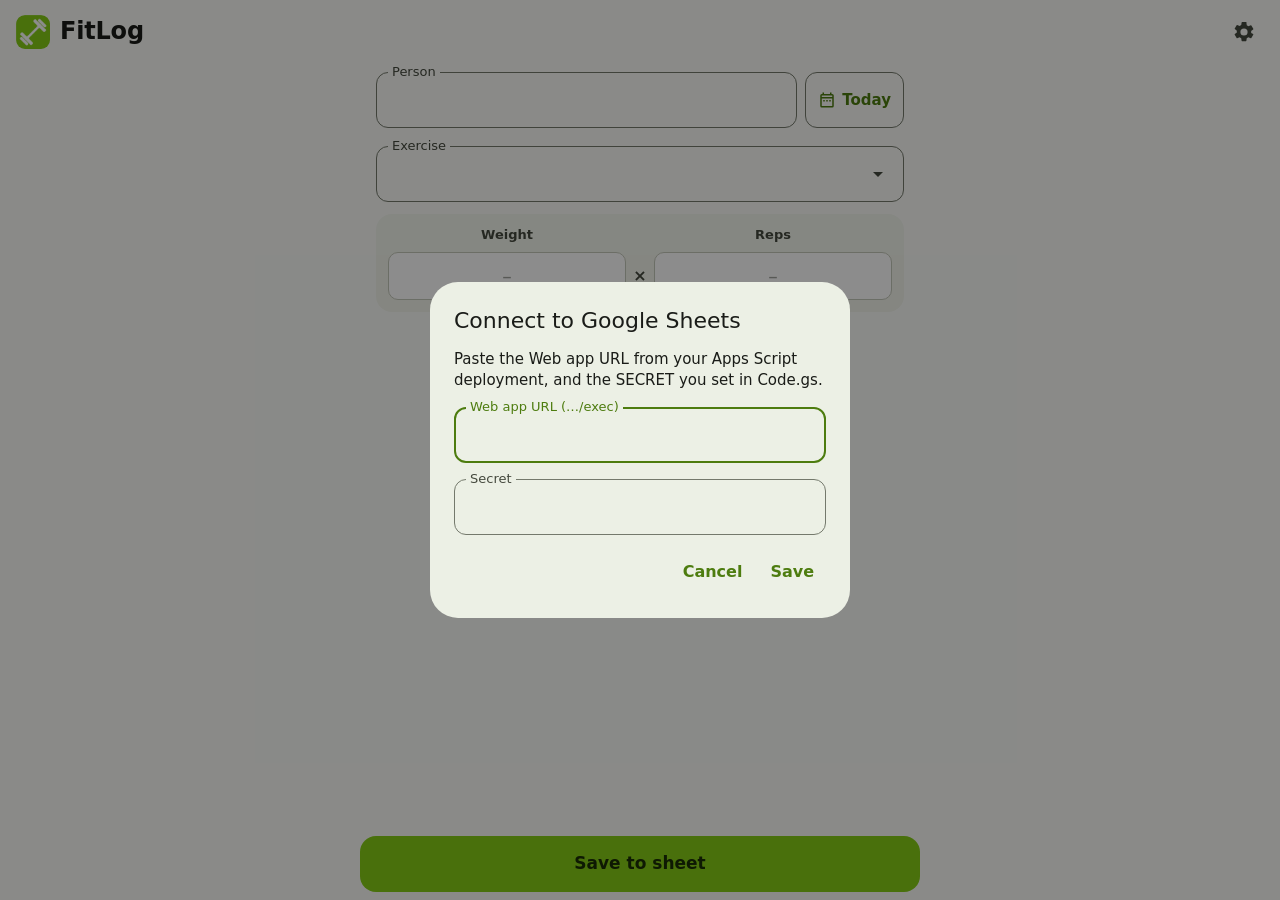
<file: web/index.html>
<!doctype html>
<html lang="en">
<head>
  <meta charset="utf-8">
  <meta name="viewport" content="width=device-width, initial-scale=1, viewport-fit=cover">
  <title>FitLog</title>
  <meta name="description" content="Log your gym sets straight into your Google Sheet.">
  <meta name="theme-color" content="#FAFBF7" media="(prefers-color-scheme: light)">
  <meta name="theme-color" content="#11140F" media="(prefers-color-scheme: dark)">
  <!-- iPhone: "Add to Home Screen" opens full-screen with this icon and name -->
  <meta name="apple-mobile-web-app-capable" content="yes">
  <meta name="mobile-web-app-capable" content="yes">
  <meta name="apple-mobile-web-app-status-bar-style" content="default">
  <meta name="apple-mobile-web-app-title" content="FitLog">
  <link rel="apple-touch-icon" href="icons/apple-touch-icon.png">
  <link rel="icon" type="image/png" href="icons/icon-192.png">
  <link rel="manifest" href="manifest.webmanifest">
  <link rel="stylesheet" href="style.css">
</head>
<body>
  <header class="topbar">
    <div class="brand">
      <img class="logo" src="icons/icon-192.png" alt="" width="34" height="34">
      <h1>FitLog</h1>
    </div>
    <button id="settingsBtn" class="icon-btn" aria-label="Settings">
      <svg viewBox="0 0 24 24" aria-hidden="true"><path d="M19.14 12.94c.04-.31.06-.62.06-.94s-.02-.63-.06-.94l2.03-1.58a.49.49 0 0 0 .12-.61l-1.92-3.32a.49.49 0 0 0-.59-.22l-2.39.96a7 7 0 0 0-1.62-.94l-.36-2.54A.48.48 0 0 0 13.92 2h-3.84a.48.48 0 0 0-.48.41l-.36 2.54c-.59.24-1.13.56-1.62.94l-2.39-.96a.49.49 0 0 0-.59.22L2.72 8.47a.48.48 0 0 0 .12.61l2.03 1.58c-.04.31-.07.63-.07.94s.02.63.06.94l-2.03 1.58a.49.49 0 0 0-.12.61l1.92 3.32c.12.22.37.29.59.22l2.39-.96c.5.38 1.03.7 1.62.94l.36 2.54c.05.24.25.41.48.41h3.84c.24 0 .44-.17.47-.41l.36-2.54c.59-.24 1.13-.56 1.62-.94l2.39.96c.22.08.47 0 .59-.22l1.92-3.32a.48.48 0 0 0-.12-.61zM12 15.6A3.6 3.6 0 1 1 12 8.4a3.6 3.6 0 0 1 0 7.2z"/></svg>
    </button>
  </header>

  <main id="main">
    <div id="pending" class="banner" hidden>
      <span id="pendingText"></span>
      <button id="syncBtn" class="text-btn">Sync</button>
    </div>

    <section class="row">
      <label class="field grow">
        <span>Person</span>
        <input id="person" autocomplete="off" autocapitalize="words" spellcheck="false">
      </label>
      <label class="date-btn">
        <svg viewBox="0 0 24 24" aria-hidden="true"><path d="M19 4h-1V2h-2v2H8V2H6v2H5a2 2 0 0 0-2 2v14a2 2 0 0 0 2 2h14a2 2 0 0 0 2-2V6a2 2 0 0 0-2-2zm0 16H5V10h14v10zM5 8V6h14v2H5zm2 4h2v2H7v-2zm4 0h2v2h-2v-2zm4 0h2v2h-2v-2z"/></svg>
        <span id="dateLabel">Today</span>
        <input id="date" type="date" aria-label="Date">
      </label>
    </section>
    <div id="chips" class="chips"></div>

    <section class="exercise-wrap">
      <label class="field">
        <span>Exercise</span>
        <input id="exercise" autocomplete="off" autocapitalize="words" spellcheck="false" enterkeyhint="next">
      </label>
      <button id="exToggle" class="ex-toggle" aria-label="Show exercises" tabindex="-1">
        <svg viewBox="0 0 24 24" aria-hidden="true"><path d="M7 10l5 5 5-5z"/></svg>
      </button>
      <ul id="suggest" class="suggest" role="listbox" hidden></ul>
    </section>

    <p id="last" class="hint" hidden></p>

    <section class="card">
      <div class="set-head"><span>Weight</span><i></i><span>Reps</span></div>
      <div class="set-row">
        <input id="weight" class="num" inputmode="decimal" placeholder="–" aria-label="Weight" enterkeyhint="next">
        <b>×</b>
        <input id="reps" class="num" inputmode="numeric" pattern="[0-9]*" placeholder="–" aria-label="Reps" enterkeyhint="done">
      </div>
    </section>

    <section id="todayWrap" hidden>
      <div class="today-head"><strong>Today</strong> <span id="todayCount"></span></div>
      <ul id="today" class="today"></ul>
    </section>
  </main>

  <footer class="savebar">
    <button id="saveBtn" class="save">Save to sheet</button>
  </footer>

  <div id="toast" class="toast" role="status" aria-live="polite" hidden></div>

  <dialog id="settingsDlg">
    <form method="dialog">
      <h2>Connect to Google Sheets</h2>
      <p>Paste the Web app URL from your Apps Script deployment, and the SECRET you set in Code.gs.</p>
      <label class="field"><span>Web app URL (…/exec)</span><input id="url" type="url" autocomplete="off" spellcheck="false"></label>
      <label class="field"><span>Secret</span><input id="secret" autocomplete="off" spellcheck="false" autocapitalize="off"></label>
      <div class="dlg-actions">
        <button value="cancel" class="text-btn">Cancel</button>
        <button id="settingsSave" value="save" class="text-btn">Save</button>
      </div>
    </form>
  </dialog>

  <dialog id="editDlg">
    <form method="dialog">
      <h2 id="editTitle"></h2>
      <p id="editSub" class="muted"></p>
      <div id="editFields">
        <div class="set-head"><span>Weight</span><i></i><span>Reps</span></div>
        <div class="set-row">
          <input id="editWeight" class="num" inputmode="decimal" aria-label="Weight">
          <b>×</b>
          <input id="editReps" class="num" inputmode="numeric" pattern="[0-9]*" aria-label="Reps">
        </div>
      </div>
      <p id="editConfirm" hidden></p>
      <div class="dlg-actions">
        <button type="button" id="editDelete" class="text-btn danger">Delete</button>
        <button type="button" id="editCancel" class="text-btn">Cancel</button>
        <button type="button" id="editOk" class="text-btn">Save</button>
      </div>
    </form>
  </dialog>

  <script type="module" src="app.js"></script>
</body>
</html>
</file>
<file: web/style.css>
/* FitLog web app — same lime theme as the Android app (Theme.kt). */
:root {
  --lime: #84CC16;
  --lime-ink: #1A2E05;
  --primary: #4D7C0F;
  --primary-container: #D9F99D;
  --on-primary-container: #1A2E05;
  --amber: #FEF3C7;
  --on-amber: #451A03;
  --bg: #FAFBF7;
  --on-bg: #1A1C18;
  --card: #F2F5EC;
  --muted: #44483D;
  --outline: #74796C;
  --outline-variant: #C4C8BA;
  --field-bg: #FFFFFF;
  --dialog-bg: #ECF0E5;
  --danger: #B3261E;
  --toast-bg: #2F312C;
  --toast-ink: #F1F1EB;
  color-scheme: light;
}
@media (prefers-color-scheme: dark) {
  :root {
    --primary: #A3E635;
    --primary-container: #3F6212;
    --on-primary-container: #ECFCCB;
    --amber: #5B3A0A;
    --on-amber: #FEF3C7;
    --bg: #11140F;
    --on-bg: #E2E3DC;
    --card: #191D16;
    --muted: #C4C8BA;
    --outline: #8E9285;
    --outline-variant: #44483D;
    --field-bg: #11140F;
    --dialog-bg: #282B24;
    --danger: #F2B8B5;
    --toast-bg: #E2E3DC;
    --toast-ink: #1A1C18;
    color-scheme: dark;
  }
}

* { box-sizing: border-box; }
[hidden] { display: none !important; }
html { -webkit-text-size-adjust: 100%; }
body {
  margin: 0;
  background: var(--bg);
  color: var(--on-bg);
  font: 16px/1.4 -apple-system, BlinkMacSystemFont, "SF Pro Text", Roboto, "Segoe UI", system-ui, sans-serif;
  -webkit-tap-highlight-color: transparent;
  /* room for the pinned Save bar and the iPhone home indicator */
  padding-bottom: calc(96px + env(safe-area-inset-bottom));
}
button { font: inherit; color: inherit; cursor: pointer; }
input { font: inherit; color: inherit; }
svg { width: 24px; height: 24px; fill: currentColor; }

.topbar {
  display: flex; align-items: center; justify-content: space-between;
  padding: calc(12px + env(safe-area-inset-top)) calc(16px + env(safe-area-inset-right)) 8px calc(16px + env(safe-area-inset-left));
}
.brand { display: flex; align-items: center; gap: 10px; }
.logo { width: 34px; height: 34px; border-radius: 9px; display: block; }
h1 { font-size: 24px; font-weight: 650; margin: 0; letter-spacing: -0.2px; }
.icon-btn { background: none; border: 0; padding: 8px; border-radius: 50%; color: var(--muted); display: grid; }
.icon-btn:active { background: var(--card); }

main {
  padding: 4px calc(16px + env(safe-area-inset-right)) 8px calc(16px + env(safe-area-inset-left));
  display: flex; flex-direction: column; gap: 12px;
  max-width: 560px; margin: 0 auto;
}

/* Outlined text field with a floating label (like Material's OutlinedTextField) */
.field { position: relative; display: block; }
.field > span {
  position: absolute; left: 12px; top: -9px; padding: 0 4px;
  background: var(--bg); color: var(--muted); font-size: 13px; line-height: 18px;
}
.field input {
  width: 100%; height: 56px; padding: 0 16px;
  border: 1px solid var(--outline); border-radius: 12px; background: transparent;
  font-size: 17px; outline: none;
}
.field input:focus { border: 2px solid var(--primary); padding: 0 15px; }
.field:focus-within > span { color: var(--primary); }
.grow { flex: 1; min-width: 0; }

.row { display: flex; gap: 8px; align-items: stretch; padding-top: 8px; }
.date-btn {
  position: relative; display: flex; align-items: center; gap: 6px;
  height: 56px; padding: 0 12px; border: 1px solid var(--outline); border-radius: 12px;
  color: var(--primary); font-weight: 600; font-size: 15px; white-space: nowrap;
}
.date-btn svg { width: 18px; height: 18px; }
/* the real date input covers the button, invisible, so tapping opens the iOS date picker */
.date-btn input { position: absolute; inset: 0; opacity: 0; width: 100%; height: 100%; border: 0; }

.chips { display: flex; flex-wrap: wrap; gap: 8px; margin-top: -4px; }
.chips:empty { display: none; }
.chip {
  height: 36px; padding: 0 16px; border-radius: 8px; font-size: 15px; font-weight: 500;
  border: 1px solid var(--outline); background: transparent; color: var(--muted);
}
.chip[aria-pressed="true"] { background: var(--lime); color: var(--lime-ink); border-color: var(--lime); }

.exercise-wrap { position: relative; padding-top: 6px; }
.exercise-wrap .field input { padding-right: 48px; }
.ex-toggle {
  position: absolute; right: 4px; top: 10px; height: 48px; width: 44px;
  background: none; border: 0; color: var(--muted); display: grid; place-items: center;
}
.suggest {
  position: absolute; z-index: 5; left: 0; right: 0; top: calc(100% + 2px);
  margin: 0; padding: 6px 0; list-style: none; max-height: 300px; overflow-y: auto;
  background: var(--dialog-bg); border-radius: 8px;
  box-shadow: 0 6px 20px rgba(0,0,0,.18), 0 2px 6px rgba(0,0,0,.10);
}
.suggest li { padding: 13px 16px; font-size: 16px; }
.suggest li:active, .suggest li.active { background: var(--outline-variant); }

.hint {
  margin: 0; padding: 10px 14px; border-radius: 12px; font-size: 14px;
  background: var(--primary-container); color: var(--on-primary-container);
}

.card { background: var(--card); border-radius: 16px; padding: 12px; }
.set-head, .set-row { display: grid; grid-template-columns: 1fr 28px 1fr; align-items: center; }
.set-head { margin-bottom: 8px; }
.set-head span { text-align: center; font-size: 13px; font-weight: 600; color: var(--muted); }
.set-row b { text-align: center; color: var(--muted); font-weight: 600; }
.num {
  width: 100%; height: 48px; text-align: center; font-size: 19px; font-weight: 500;
  border: 1px solid var(--outline-variant); border-radius: 10px; background: var(--field-bg); outline: none;
}
.num:focus { border: 2px solid var(--primary); }
.num::placeholder { color: var(--muted); opacity: .5; }

.banner {
  display: flex; align-items: center; justify-content: space-between; gap: 8px;
  padding: 4px 4px 4px 14px; border-radius: 12px; background: var(--amber); color: var(--on-amber); font-size: 15px;
}
.text-btn { background: none; border: 0; color: var(--primary); font-weight: 600; padding: 10px 12px; border-radius: 20px; }
.text-btn:active { background: rgba(127,127,127,.15); }
.text-btn.danger { color: var(--danger); }
.text-btn:disabled { opacity: .4; }

.today-head { padding: 4px 4px 2px; font-size: 15px; }
.today-head span { color: var(--muted); font-size: 13px; margin-left: 6px; }
.today { list-style: none; margin: 6px 0 0; padding: 0; display: flex; flex-direction: column; gap: 6px; }
.today li {
  display: flex; align-items: center; gap: 12px; padding: 8px 12px; border-radius: 12px;
  background: var(--card); cursor: pointer;
}
.today li:active { filter: brightness(.96); }
.today li.newest { padding: 12px; background: var(--primary-container); color: var(--on-primary-container); }
.today li.waiting { background: var(--amber); color: var(--on-amber); }
.today .ic { flex: none; width: 20px; height: 20px; color: var(--primary); }
.today li.newest .ic, .today li.waiting .ic { width: 28px; height: 28px; color: currentColor; }
.today .txt { flex: 1; min-width: 0; }
.today .t1 { font-weight: 550; font-size: 16px; }
.today li.newest .t1 { font-weight: 650; font-size: 17px; }
.today .t2 { font-size: 13px; }
.today .pen { flex: none; width: 18px; height: 18px; opacity: .55; }

.savebar {
  position: fixed; left: 0; right: 0; bottom: 0; z-index: 4;
  padding: 8px calc(16px + env(safe-area-inset-right)) calc(8px + env(safe-area-inset-bottom)) calc(16px + env(safe-area-inset-left));
  background: var(--bg);
  transform: translateY(calc(-1 * var(--kb, 0px)));   /* lifted above the keyboard by app.js */
}
.save {
  display: block; width: 100%; max-width: 560px; margin: 0 auto; height: 56px; border: 0; border-radius: 16px;
  background: var(--lime); color: var(--lime-ink); font-size: 17px; font-weight: 650;
}
.save:active { filter: brightness(.93); }
.save:disabled { opacity: .6; }

.toast {
  position: fixed; left: 16px; right: 16px; z-index: 6; margin: 0 auto; max-width: 528px;
  bottom: calc(88px + env(safe-area-inset-bottom) + var(--kb, 0px));
  padding: 14px 16px; border-radius: 8px; background: var(--toast-bg); color: var(--toast-ink);
  font-size: 15px; box-shadow: 0 4px 14px rgba(0,0,0,.25);
}

dialog {
  width: min(92vw, 420px); border: 0; border-radius: 28px; padding: 24px;
  background: var(--dialog-bg); color: var(--on-bg);
}
dialog::backdrop { background: rgba(0,0,0,.45); }
dialog h2 { margin: 0 0 12px; font-size: 22px; font-weight: 500; }
dialog p { margin: 0 0 16px; font-size: 15px; }
dialog .field { margin-bottom: 16px; }
dialog .field > span { background: var(--dialog-bg); }
.muted { color: var(--muted); }
.dlg-actions { display: flex; justify-content: flex-end; gap: 4px; margin-top: 12px; }
</file>
